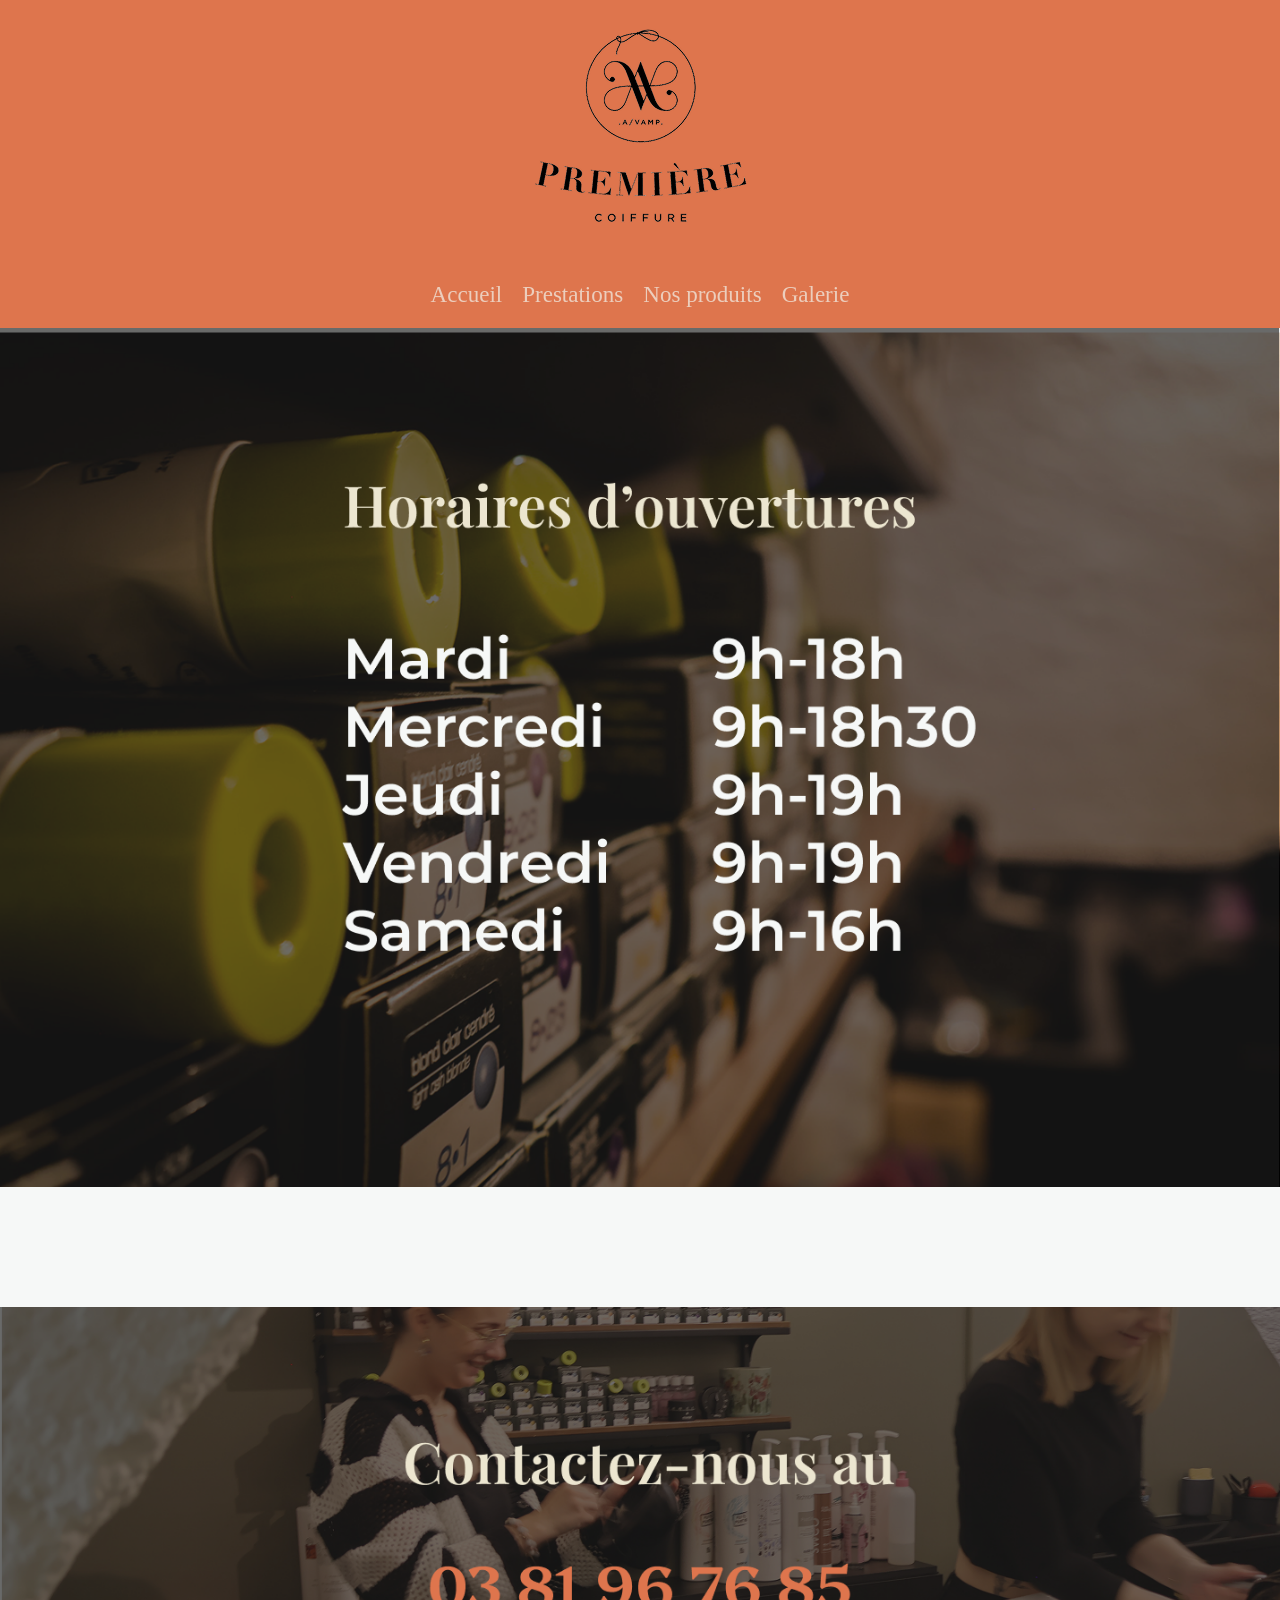
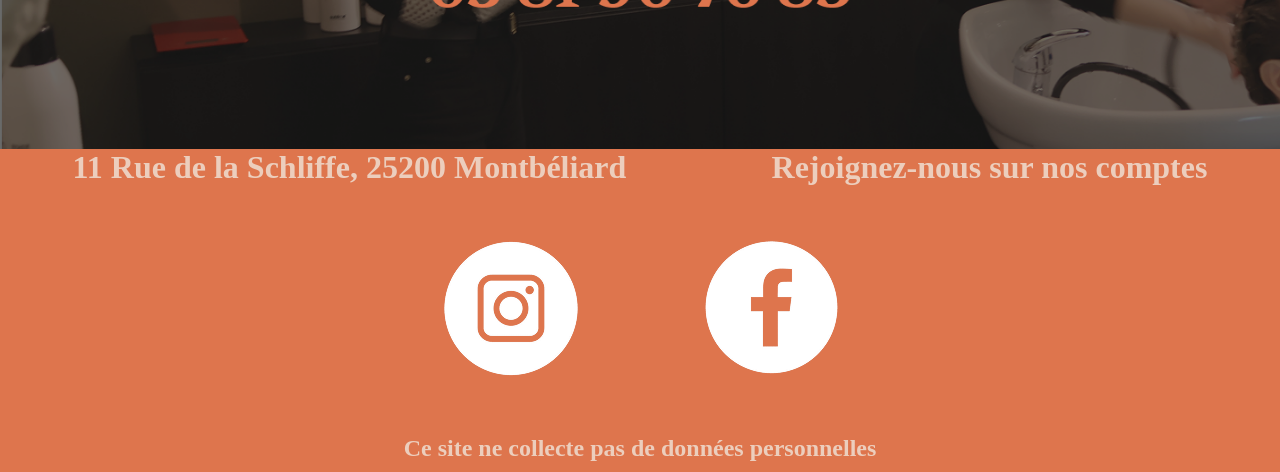
<file: index.html>
<!DOCTYPE html>
<html lang="en">
<head>
    <meta charset="UTF-8">
    <meta name="viewport" content="width=device-width, initial-scale=1.0">
    <title>A Vamp Première</title>
    <link rel="stylesheet" href="index.css">
</head>
<body>
    <header>
        <img class="logo" src="Images/logo entreprise 1.png">
         <nav>
                <ul>
                    <li><a href="index.html">Accueil</a></li>
                    <li><a href="prestation.html">Prestations</a></li>
                    <li><a href="nosproduits.html">Nos produits</a></li>
                    <li><a href="galerie.html">Galerie</a></li>
                </ul>
        </nav>
    </header>

    <main>
        <section class="fond1">
            <img src="Images/fond 1.png">
        </section>

        <section>
            <div class="fond2">
                <img src="Images/fond 2.png">
            </div>
        </section>
    </main>
       
    <footer>
        <div>
            <h1> 11 Rue de la Schliffe, 25200 Montbéliard </h1>
            <h1>Rejoignez-nous sur nos comptes </h1>
        </div>

        <div class="logo">
            <a href="https://www.instagram.com/avamp_premiere_ilm/"><img src="Images/logo insta 1.png" alt="insta"></a>
            <a href="https://www.facebook.com/profile.php?id=100063672157477"><img src="Images/logo facebook 1.png" alt="facebook"></a>
        </div>

        <div>
            <h2>Ce site ne collecte pas de données personnelles</h2>
        </div>
        
    </footer>
</body>
</html>
</file>
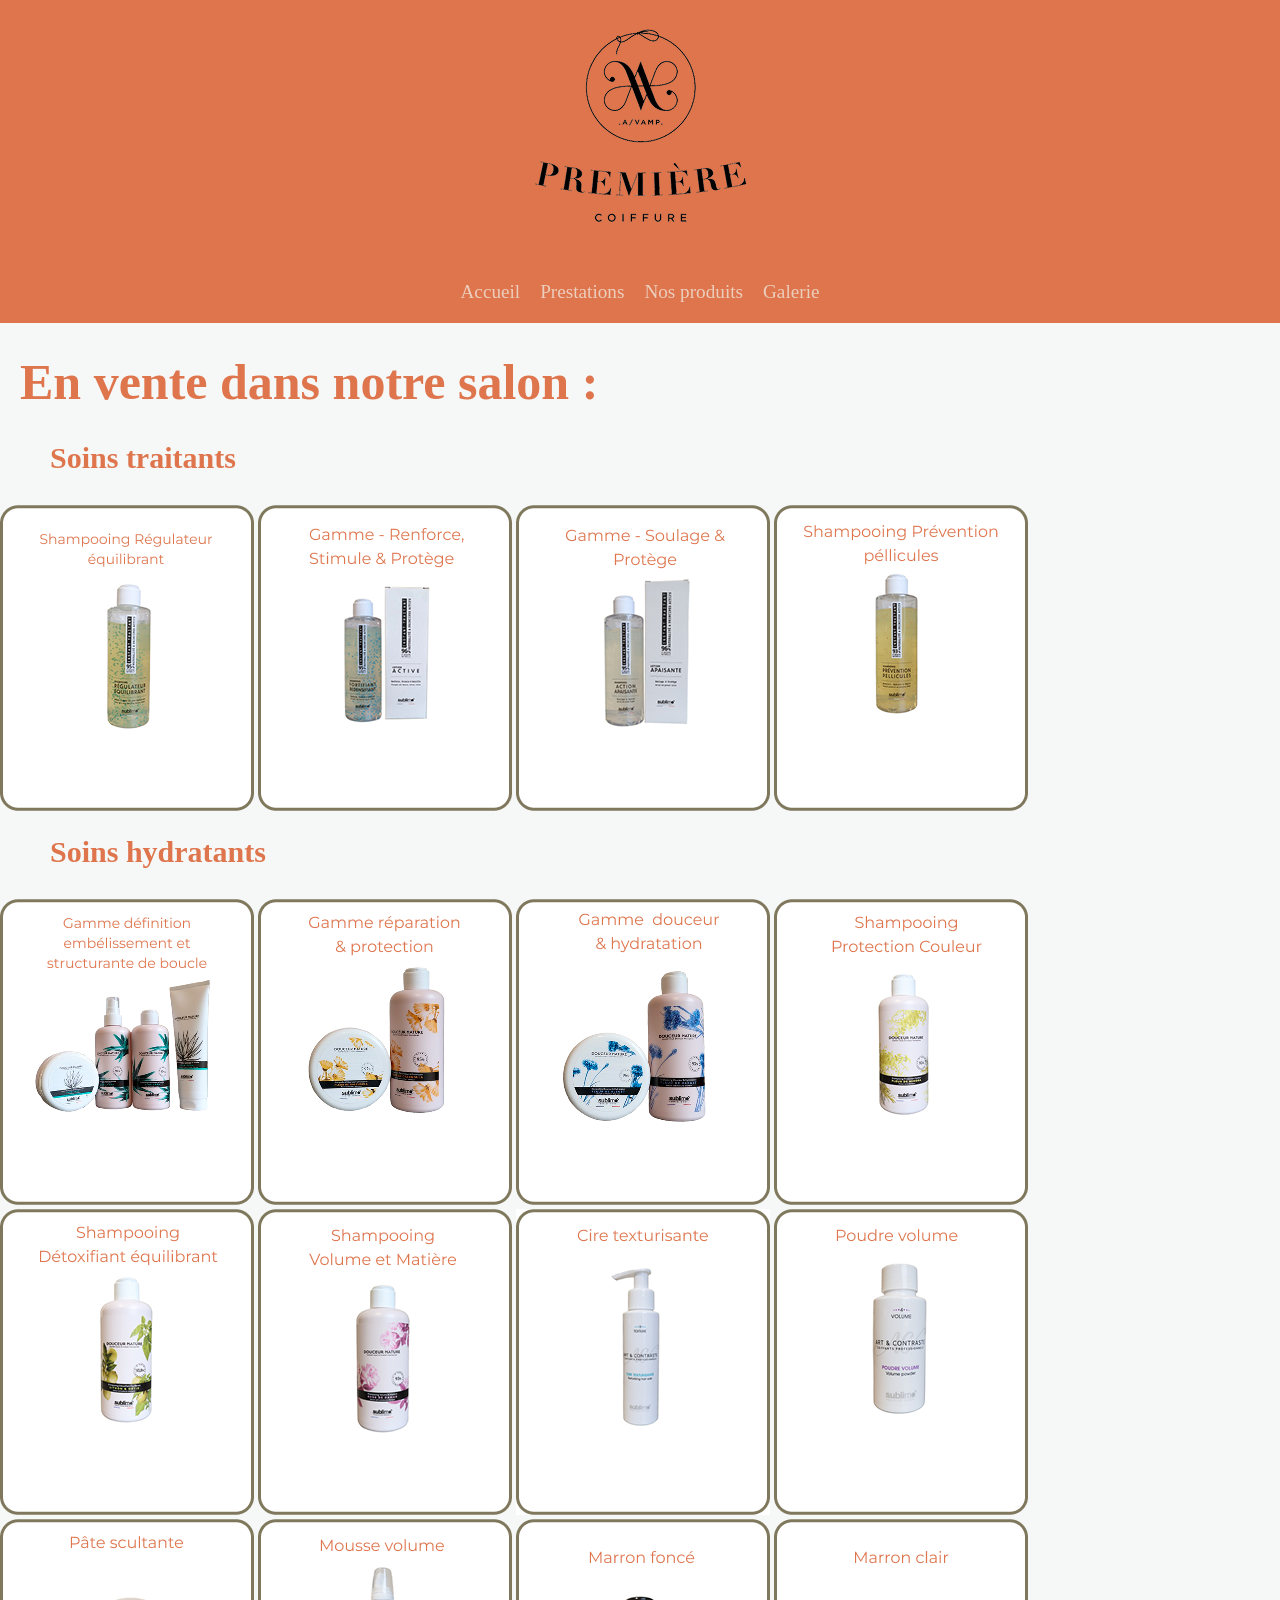
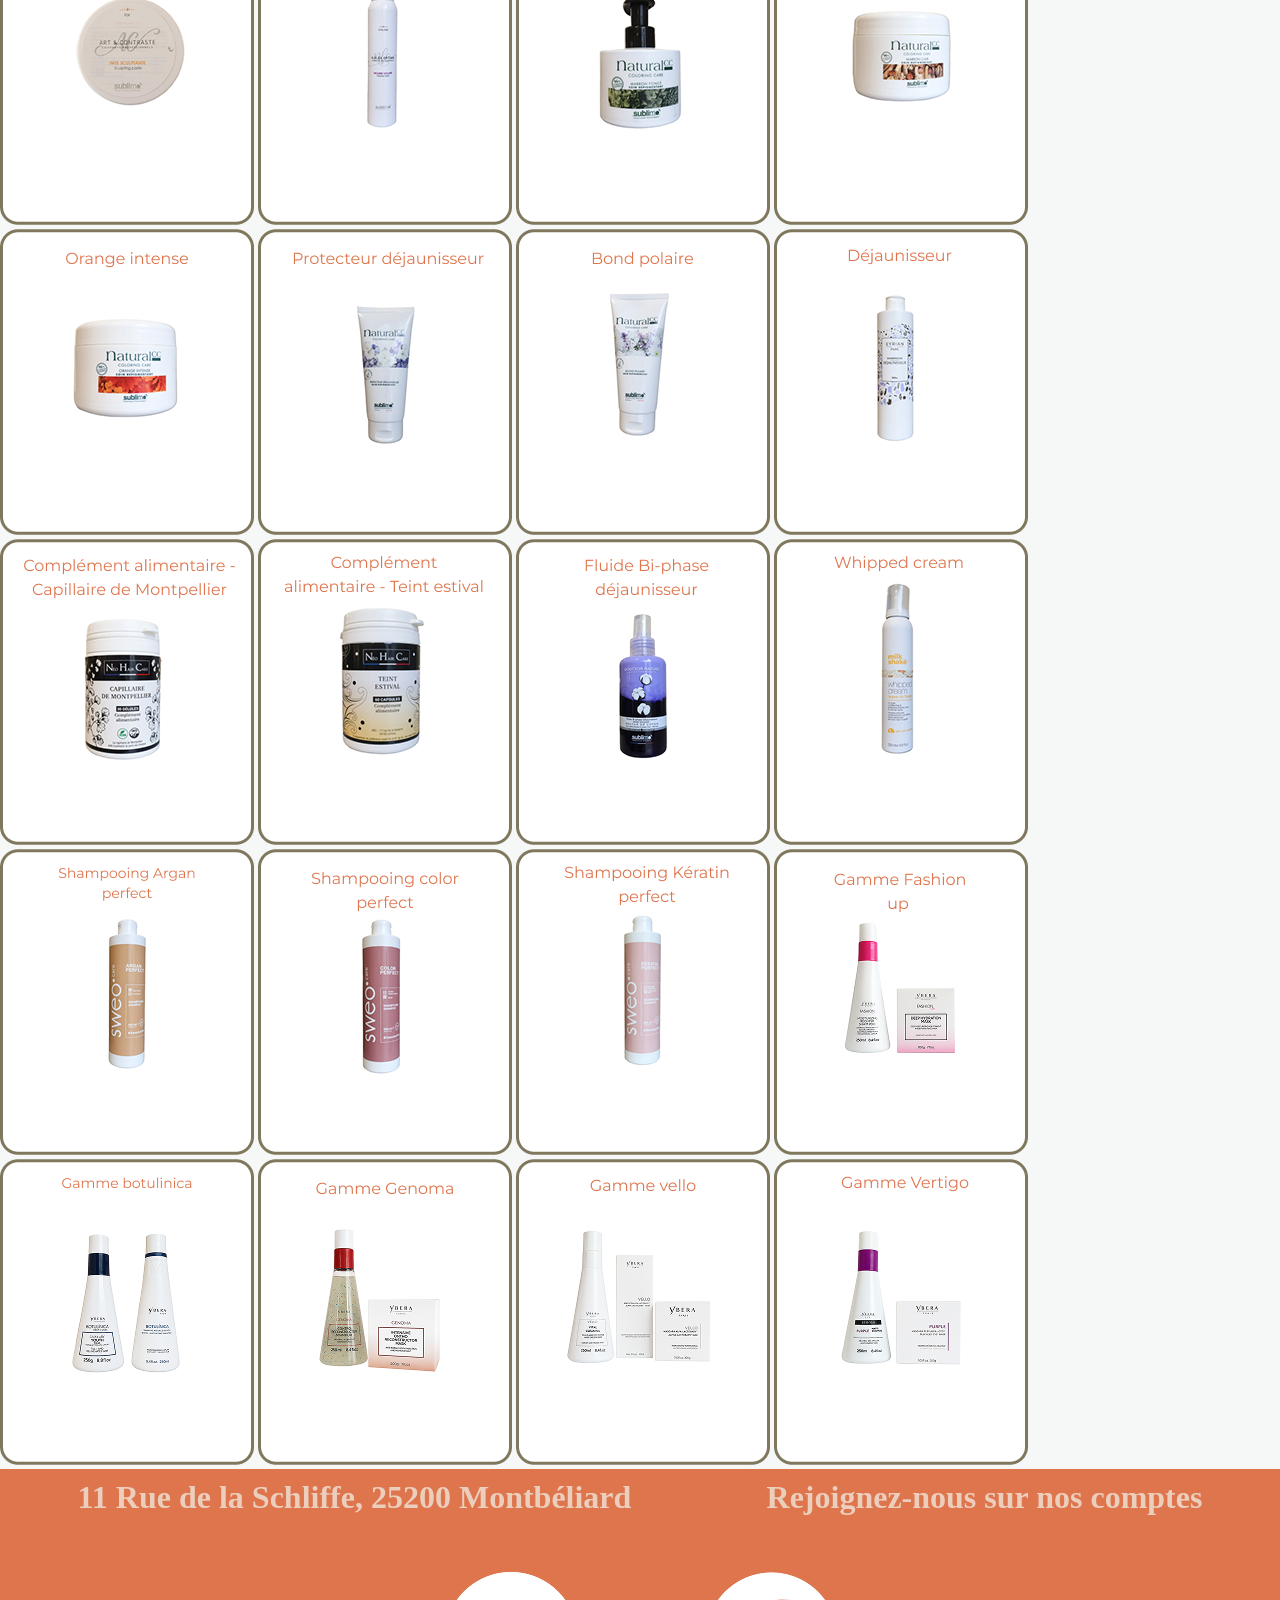
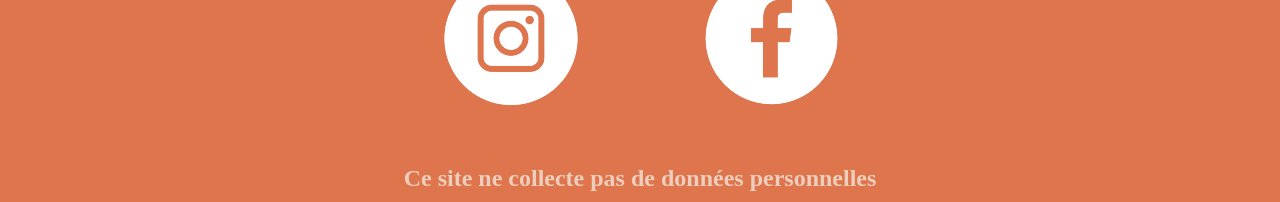
<file: nosproduits.html>
<!DOCTYPE html>
<html lang="en">
<head>
    <meta charset="UTF-8">
    <meta name="viewport" content="width=device-width, initial-scale=1.0">
    <title>Document</title>
    <link rel="stylesheet" href="nosproduits.css">
</head>
<body>
     <header>
        <img class="logo" src="Images/logo entreprise 1.png">
         <nav>
                <ul class="onglets">
                    <li><a href="index.html">Accueil</a></li>
                    <li><a href="prestation.html">Prestations</a></li>
                    <li><a href="nosproduits.html">Nos produits</a></li>
                    <li><a href="galerie.html">Galerie</a></li>
                </ul>
            </nav>
    </header>

    <section class="visuelprosuit">
        <h4>En vente dans notre salon :</h4>
        <h3>Soins traitants</h3>
        <div>
            <img src="Images/produits/Shampooing régulateur équilibrant.png" alt="produits">

            <img src="Images/produits/Gamme - renforce, stimule & densifie.png" alt="produits">

            <img src="Images/produits/Gamme - soulage & protège.png" alt="produits">

            <img src="Images/produits/Shampooing prévention péllicules.png" alt="produits">
        </div>

         <h3>Soins hydratants</h3>
        <div>
            <img src="Images/produits/Aloe Vera.png" alt="produits">
        
            <img src="Images/produits/fleur de Calendula.png" alt="produits">

            <img src="Images/produits/Fleur de bleuet.png" alt="produits">

            <img src="Images/produits/Fleur de mimosa.png" alt="produits">
        </div>

        <div>
            <img src="Images/produits/Citron & Ortie.png" alt="produits">

            <img src="Images/produits/Rose de damas.png" alt="produits">

            <img src="Images/produits/cire texturante.jpg" alt="produits">

            <img src="Images/produits/Poudre volume.png" alt="produits">
        </div>

        <div>
            <img src="Images/produits/Pâte scultante.png" alt="produits">

            <img src="Images/produits/Mousse volume.png" alt="produits">

            <img src="Images/produits/marron foncé.png" alt="produits">

            <img src="Images/produits/Marron clair.png" alt="produits">
        </div>

        <div>
            <img src="Images/produits/Orange intense.png" alt="produits">

            <img src="Images/produits/protecteur déjaunisseur.png" alt="produits">

            <img src="Images/produits/blond polaire.png" alt="produits">

            <img src="Images/produits/Déjaunisseur.png" alt="produits">
        </div>

        <div>

            <img src="Images/produits/Capillaire de Montpellier.png" alt="produits">

            <img src="Images/produits/Teint estival.png" alt="produits">

            <img src="Images/produits/Nectar de coton.png" alt="produits">

            <img src="Images/produits/Whipped cream.png" alt="produits">
        </div>

        <div>
            <img src="Images/produits/Shampooing argan perfect.png"alt="produits">

            <img src="Images/produits/Shampooing color perfect.png" alt="produits">

            <img src="Images/produits/Shampooing keratine perfect.png" alt="produits">

            <img src="Images/produits/Gamme - Fashion.png" alt="produits">
        </div>

        <div>
            <img src="Images/produits/Gamme botulinica.png"alt="produits">

            <img src="Images/produits/Gamme genoma.png" alt="produits">

            <img src="Images/produits/Gamme vello.png" alt="produits">

            <img src="Images/produits/Gamme vertigo.png" alt="produits">
        </div>
    </section>
    <footer>
        <div>
            <h1> 11 Rue de la Schliffe, 25200 Montbéliard </h1>
            <h1>Rejoignez-nous sur nos comptes </h1>
        </div>

        <div class="logo">
            <a href="https://www.instagram.com/avamp_premiere_ilm/"><img src="Images/logo insta 1.png" alt="insta"></a>
            <a href="https://www.facebook.com/profile.php?id=100063672157477"><img src="Images/logo facebook 1.png" alt="facebook"></a>
        </div>

        <div>
            <h2>Ce site ne collecte pas de données personnelles</h2>
        </div>
        
    </footer>
</body>
</html>
</file>
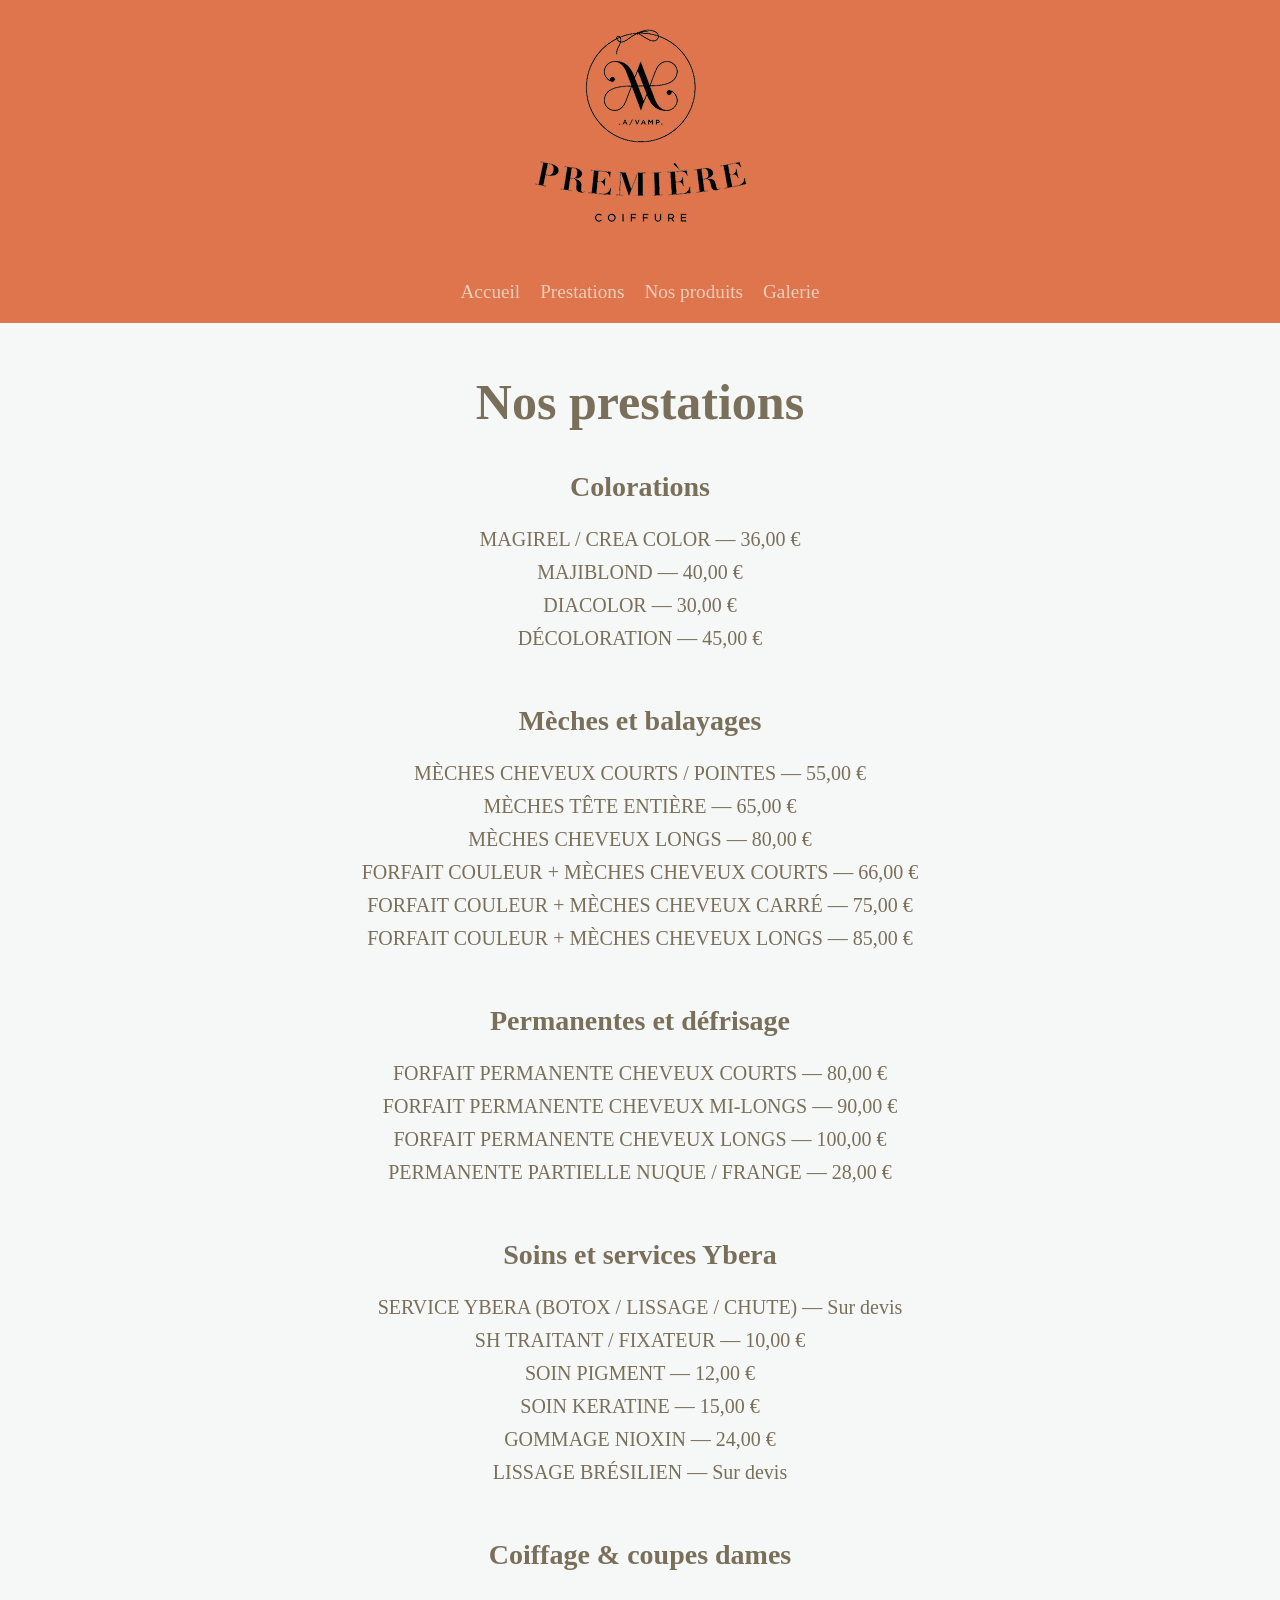
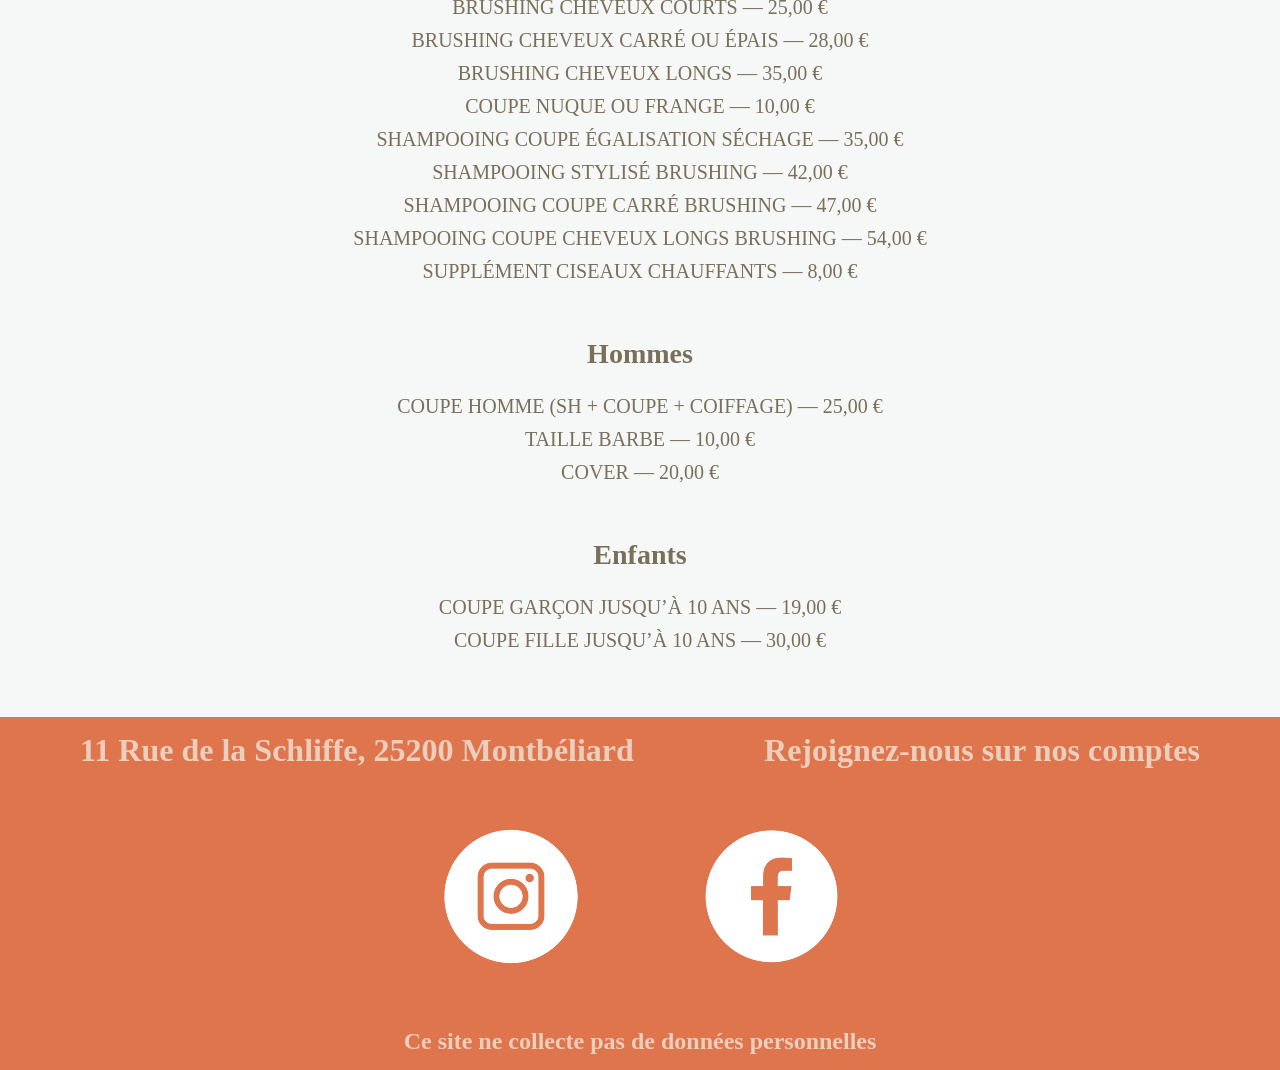
<file: prestation.html>
<!DOCTYPE html>
<html lang="en">
<head>
    <meta charset="UTF-8">
    <meta name="viewport" content="width=device-width, initial-scale=1.0">
    <title>Document</title>
    <link rel="stylesheet" href="prestation.css">
</head>
<body>
    <header>
        <img class="logo" src="Images/logo entreprise 1.png">
         <nav>
                <ul class="onglets">
                    <li><a href="index.html">Accueil</a></li>
                    <li><a href="prestation.html">Prestations</a></li>
                    <li><a href="nosproduits.html">Nos produits</a></li>
                    <li><a href="galerie.html">Galerie</a></li>
                </ul>
            </nav>
    </header>

    <section class="prestations">

        <h2>Nos prestations</h2>

        <h3>Colorations</h3>
        <ul>
            <li>MAGIREL / CREA COLOR — 36,00 €</li>
            <li>MAJIBLOND — 40,00 €</li>
            <li>DIACOLOR — 30,00 €</li>
            <li>DÉCOLORATION — 45,00 €</li>
        </ul>

        <h3>Mèches et balayages</h3>
        <ul>
            <li>MÈCHES CHEVEUX COURTS / POINTES — 55,00 €</li>
            <li>MÈCHES TÊTE ENTIÈRE — 65,00 €</li>
            <li>MÈCHES CHEVEUX LONGS — 80,00 €</li>
            <li>FORFAIT COULEUR + MÈCHES CHEVEUX COURTS — 66,00 €</li>
            <li>FORFAIT COULEUR + MÈCHES CHEVEUX CARRÉ — 75,00 €</li>
            <li>FORFAIT COULEUR + MÈCHES CHEVEUX LONGS — 85,00 €</li>
        </ul>

        <h3>Permanentes et défrisage</h3>
        <ul>
            <li>FORFAIT PERMANENTE CHEVEUX COURTS — 80,00 €</li>
            <li>FORFAIT PERMANENTE CHEVEUX MI-LONGS — 90,00 €</li>
            <li>FORFAIT PERMANENTE CHEVEUX LONGS — 100,00 €</li>
            <li>PERMANENTE PARTIELLE NUQUE / FRANGE — 28,00 €</li>
        </ul>

        <h3>Soins et services Ybera</h3>
        <ul>
            <li>SERVICE YBERA (BOTOX / LISSAGE / CHUTE) — Sur devis</li>
            <li>SH TRAITANT / FIXATEUR — 10,00 €</li>
            <li>SOIN PIGMENT — 12,00 €</li>
            <li>SOIN KERATINE — 15,00 €</li>
            <li>GOMMAGE NIOXIN — 24,00 €</li>
            <li>LISSAGE BRÉSILIEN — Sur devis</li>
        </ul>

        <h3>Coiffage & coupes dames</h3>
        <ul>
            <li>BRUSHING CHEVEUX COURTS — 25,00 €</li>
            <li>BRUSHING CHEVEUX CARRÉ OU ÉPAIS — 28,00 €</li>
            <li>BRUSHING CHEVEUX LONGS — 35,00 €</li>
            <li>COUPE NUQUE OU FRANGE — 10,00 €</li>
            <li>SHAMPOOING COUPE ÉGALISATION SÉCHAGE — 35,00 €</li>
            <li>SHAMPOOING STYLISÉ BRUSHING — 42,00 €</li>
            <li>SHAMPOOING COUPE CARRÉ BRUSHING — 47,00 €</li>
            <li>SHAMPOOING COUPE CHEVEUX LONGS BRUSHING — 54,00 €</li>
            <li>SUPPLÉMENT CISEAUX CHAUFFANTS — 8,00 €</li>
        </ul>

        <h3>Hommes</h3>
        <ul>
            <li>COUPE HOMME (SH + COUPE + COIFFAGE) — 25,00 €</li>
            <li>TAILLE BARBE — 10,00 €</li>
            <li>COVER — 20,00 €</li>
        </ul>

        <h3>Enfants</h3>
        <ul>
            <li>COUPE GARÇON JUSQU’À 10 ANS — 19,00 €</li>
            <li>COUPE FILLE JUSQU’À 10 ANS — 30,00 €</li>
        </ul>
    </section>

    <footer>
        <div>
            <h1> 11 Rue de la Schliffe, 25200 Montbéliard </h1>
            <h1>Rejoignez-nous sur nos comptes </h1>
        </div>

        <div class="logo">
            <a href="https://www.instagram.com/avamp_premiere_ilm/"><img src="Images/logo insta 1.png" alt="insta"></a>
            <a href="https://www.facebook.com/profile.php?id=100063672157477"><img src="Images/logo facebook 1.png" alt="facebook"></a>
        </div>

        <div>
            <h2>Ce site ne collecte pas de données personnelles</h2>
        </div>
        
    </footer>
</body>
</html>
</file>
<file: index.css>
* {
    margin: 0;
    padding-bottom: 0px;
    box-sizing: border-box;
}

body {
    background-color: #f6f8f7;
}

/* header */
ul {
    font-family: "Playfair Display", serif;
    font-style: 600;
    display: flex;
    flex-direction: row;
    justify-content: space-around;
    padding: 10px;
    font-size: larger;
    list-style: none;
}

header {
    display: flex;
    flex-direction: column;
    align-items: center; /* ✅ mieux */
    justify-content: center;
    background-color: #de754d;
    color: #eccebd;
}

a {
    color: #eccebd;
    text-decoration: none;
}

h1 {
    font-family: "Playfair Display", serif;
    font-style: 600;
    display: flex;
    justify-content: center;
    color: #eccebd;
    margin-bottom: 10px;
}

li {
    font-family: "Playfair Display", serif;
    font-style: 600;
    display: flex;
    flex-direction: row;
    justify-content: space-around;
    padding: 10px;
    font-size: larger;
}

a:hover {
    color: #f6f8f7;
}
/* fin header */

img {
    max-width: 100%;
    height: auto;
}

/* section image 1 */
.fond1 {
    width: 100%;
    margin-bottom: 120px; 
}    

.fond1 img {
    width: 100%;
    display: block;
}

/* FOOTER */
footer {
    background-color: #de754d;
}

h2 {
    color: #eccebd;
    font-family: "Playfair Display", serif;
    font-style: 600;
    margin-top: 10px;
    margin-bottom: 10px;
}

div {
    display: flex;
    flex-direction: row;
    justify-content: space-around;
}

.logo {
    display: flex;
    justify-content: center;
    padding-top: 20px;
    padding-bottom: 20px;
}

/* ========================= */
/* ✅ RESPONSIVE MOBILE */
/* ========================= */
@media (max-width: 768px) {

    /* MENU */
    ul {
        flex-direction: column;
        align-items: center;
    }

    li {
        padding: 5px;
    }

    /* TEXTE SUR IMAGE */
    .fond2 h2 {
        position: absolute;
        bottom: 40%;
        right: 50%;
        transform: translateX(50%);
        text-align: center;
        font-size: 28px;
    }

    .fond2 p {
        position: absolute;
        bottom: 20%;
        right: 50%;
        transform: translateX(50%);
        text-align: center;
        font-size: 24px;
    }

    /* FOOTER */
    div {
        flex-direction: column;
        align-items: center;
        text-align: center;
    }

    .logo {
        flex-direction: row;
    }
}

@media (max-width: 768px) {
    .fond1 {
        margin-bottom: 40px; /* ✅ espace réduit pour mobile */
    }
}
</file>
<file: nosproduits.css>
*{
    margin: 0;
    padding: 0;
    box-sizing: border-box;
}

body{
    background-color: #f6f8f7;
    overflow-x: hidden;
}

/* ===================== */
/* HEADER */
/* ===================== */

header{
    display: flex;
    flex-direction: column;
    align-items: center;
    justify-content: center;
    background-color: #de754d;
    color: #eccebd;
    width: 100%;
}

.logo{
    display: flex;
    justify-content: center;
    padding: 20px;
}

ul{
    display: flex;
    justify-content: space-around;
    list-style: none;
    padding: 10px;
    width: 100%;
}

li{
    font-family: "Playfair Display", serif;
    padding: 10px;
    font-size: larger;
}

a{
    color: #eccebd;
    text-decoration: none;
}

a:hover{
    color: #f6f8f7;
}

/* ===================== */
/* TITRES */
/* ===================== */

h4{
    font-family: "Playfair Display", serif;
    color: #de754d;
    font-size: 50px;
    margin-top: 30px;
    margin-bottom: 30px;
    margin-left: 20px;
}

h3{
    font-family: "Playfair Display", serif;
    color: #de754d;
    font-size: 30px;
    margin-top: 20px;
    margin-bottom: 30px;
    margin-left: 50px;
}

/* ===================== */
/* PRODUITS */
/* ===================== */

/* Chaque ligne de 4 produits*/ 
.visuelproduit div{
    display: flex;
    float: none;
    justify-content: center;
    gap: 40px;
}

.visuelproduit {
    display: flex;
    flex-wrap: wrap;         /* allows multiple rows */
    justify-content: center; /* centers rows */
    gap: 40px;
}
 
.visuelproduit img {
    max-width: 100px;
    height: auto;
    display: block;
    float: none;
    width: calc((100% - 120px) / 4);
}
/* ===================== */
/* FOOTER */
/* ===================== */

footer{
    background-color: #de754d;
    width: 100%;
}

footer div{
    display: flex;
    justify-content: space-around;
    align-items: center;
    padding: 10px;
}

footer h1,
footer h2{
    color: #eccebd;
    font-family: "Playfair Display", serif;
}

/* ===================== */
/* RESPONSIVE */
/* ===================== */

@media (max-width: 768px){

    /* HEADER */

    ul{
        flex-direction: column;
        align-items: center;
    }

    li{
        padding: 5px;
    }

    /* PRODUITS */

    .visuelproduit div{
        display: flex;
        flex-direction: column;
        align-items: center;
        gap: 20px;
        margin-bottom: 25px;
    }

    .visuelproduit img{
        max-width: 140px;
        height: auto;
    }

    h4{
        font-size: 35px;
        text-align: center;
        margin-left: 0;
    }

    h3{
        font-size: 24px;
        text-align: center;
        margin-left: 0;
    }

    /* FOOTER */

    footer div{
        flex-direction: column;
        text-align: center;
    }

    .logo{
        flex-direction: row;
        justify-content: center;
        gap: 20px;
    }
}
</file>
<file: prestation.css>
* {
    margin: 0;
    padding: 0;
    box-sizing: border-box;
}

body {
    background-color: #f6f8f7;
    overflow-x: hidden;
}

header {
    display: flex;
    flex-direction: column;
    align-items: center;
    justify-content: center;
    background-color: #de754d;
    color: #eccebd;
    width: 100%;
}

/* LOGO */
.logo {
    display: flex;
    justify-content: center;
    padding: 20px;
}

/* MENU */
ul {
    display: flex;
    justify-content: space-around;
    list-style: none;
    padding: 10px;
    width: 100%;
}

li {
    font-family: "Playfair Display", serif;
    padding: 10px;
    font-size: larger;
}

a {
    color: #eccebd;
    text-decoration: none;
}

a:hover {
    color: #f6f8f7;
}

/* SECTION */
.prestations {
    max-width: 900px;
    margin: auto;
    padding: 50px 20px;
    text-align: center;
    color: #7a6f5a; /* ✅ couleur comme ton rendu */
}

.prestations h2 {
    font-size: 50px;
    margin-bottom: 40px;
}

.prestations h3 {
    font-size: 28px;
    margin-top: 40px;
}

.prestations ul {
    display: block;
    margin-top: 10px;
}

.prestations li {
    font-size: 20px;
    padding: 5px 0;
}

/* FOOTER */
footer {
    background-color: #de754d;
}

footer div {
    display: flex;
    justify-content: space-around;
    align-items: center;
    padding: 15px;
}

footer h1, footer h2 {
    color: #eccebd;
}

/* RESPONSIVE */
@media (max-width: 768px) {

    ul {
        flex-direction: column;
        align-items: center;
    }

    .prestations h2 {
        font-size: 30px;
    }

    .prestations h3 {
        font-size: 20px;
    }

    .prestations li {
        font-size: 16px;
    }

    footer div {
        flex-direction: column;
        text-align: center;
    }

    .logo {
        flex-direction: row;
        justify-content: center;
        gap: 20px;
    }
}
</file>
